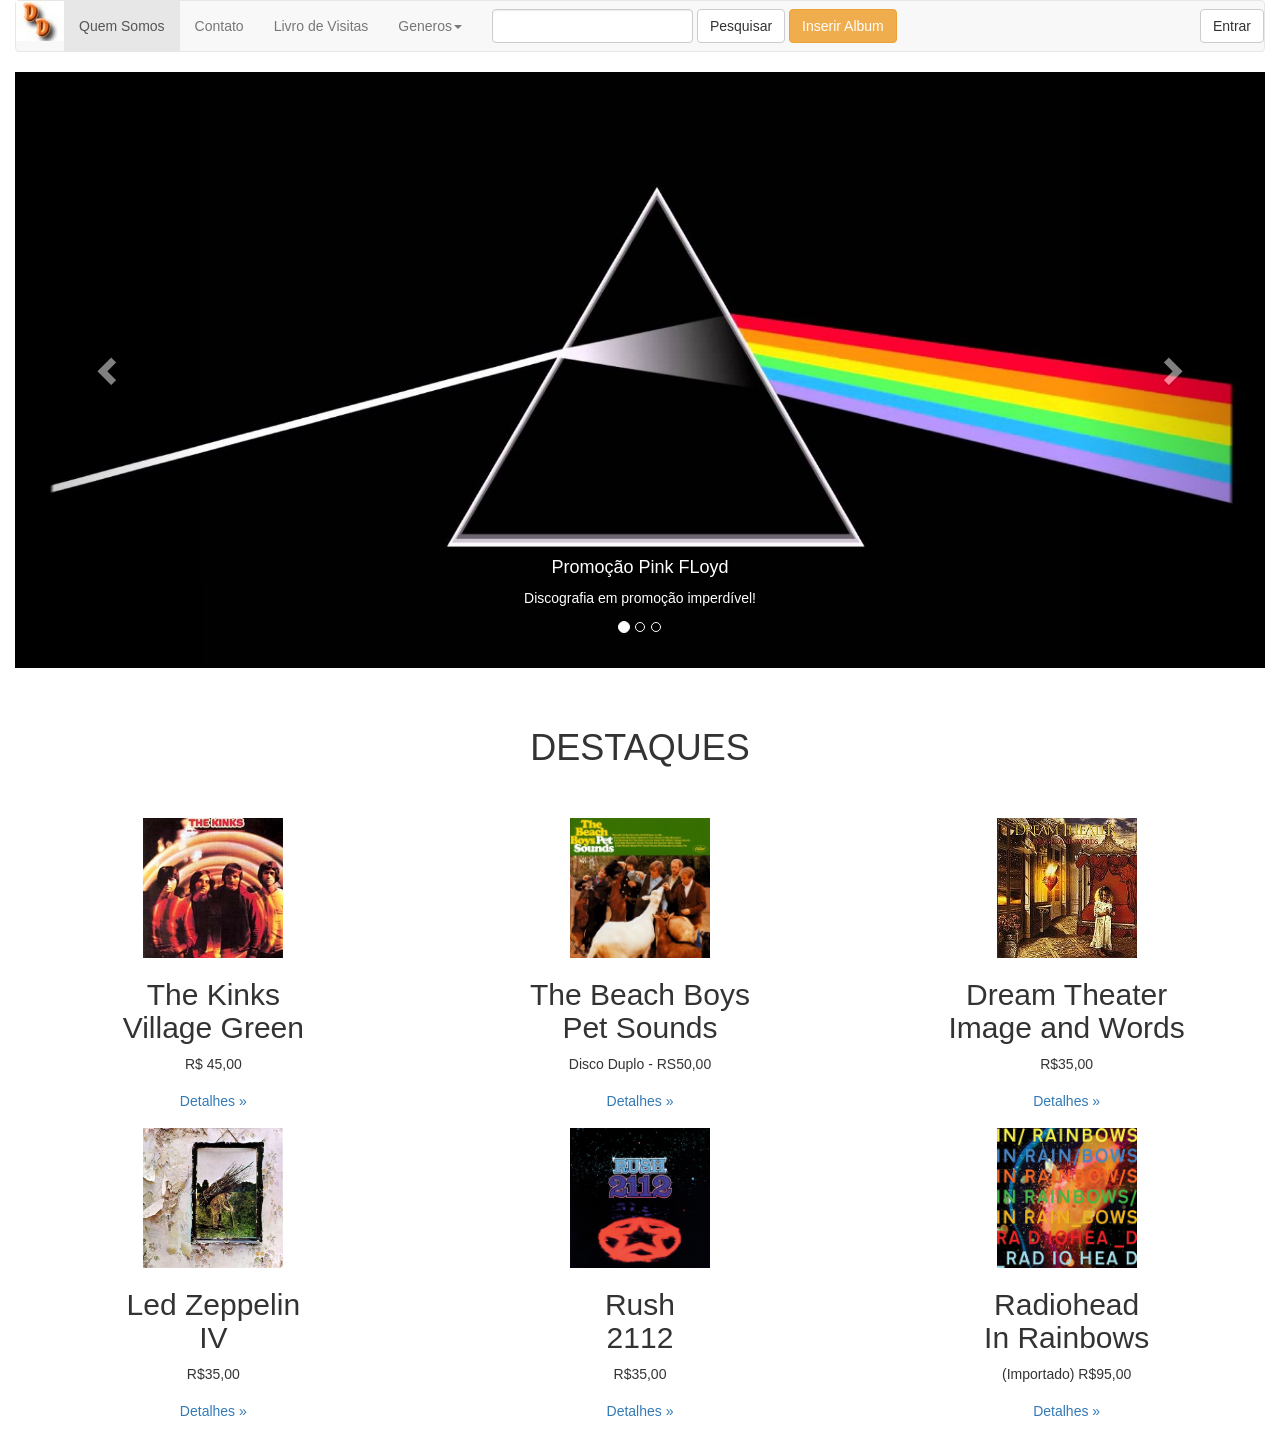
<file: src/index.html>
<!DOCTYPE html>
<html lang="pt-br">
  <head>
    <meta charset="utf-8">
    <meta http-equiv="X-UA-Compatible" content="IE=edge">
    <meta name="viewport" content="width=device-width, initial-scale=1">

    <title>Decibelle Discos</title>

    <meta name="description" content="Source code generated using layoutit.com">
    <meta name="author" content="LayoutIt!">

    <link href="css/bootstrap.min.css" rel="stylesheet">
    <link href="css/style.css" rel="stylesheet">

     </head>
  <body>

    <div class="container-fluid">
	<div class="row">
		<div class="col-md-12">
			<nav class="navbar navbar-default" role="navigation">
				<div class="navbar-header">					 
					<img src="./image/dd.jpg" title="Decibelle Discos">
				</div>
				
				<div class="collapse navbar-collapse" id="bs-example-navbar-collapse-1">
					<ul class="nav navbar-nav">
						<li class="active">
							<a href="#">Quem Somos</a>
						</li>
						<li>
							<a href="#">Contato</a>
						</li>
						<li>
							<a href="#">Livro de Visitas</a>
						</li>
						<li class="dropdown">
							 <a href="#" class="dropdown-toggle" data-toggle="dropdown">Generos<strong class="caret"></strong></a>
							<ul class="dropdown-menu">
								<li>
									<a href="#">Rock Classico</a>
								</li>
								<li>
									<a href="#">Rock Alternativo</a>
								</li>
								<li>
									<a href="#">Pop-Rock</a>
								</li>
								<li>
									<a href="#">Rock Progressivo</a>
								</li>
								<li>
									<a href="#">New Wave</a>
								</li>
								<li>
									<a href="#">Hip-Hop</a>
								</li>
								<li>
									<a href="#">Anos 60</a>
								</li>
								<li>
									<a href="#">Anos 70</a>
								</li>
								<li>
									<a href="#">Anos 80</a>
								</li>
								<li>
									<a href="#">Anos 90</a>
								</li>
								<li class="divider">
								</li>
								<li>
									<a href="#">Lista de Generos</a>
								</li>
								
							</ul>
						</li>
					</ul>
					<form class="navbar-form navbar-left" role="search">
						<div class="form-group">
							<input type="text" class="form-control">
						</div> 
						<button type="submit" class="btn btn-default">
							Pesquisar
						</button>
						<a href="index2.html"button class="btn btn-warning" role="button">Inserir Album</a>
					</form>
					<ul class="nav navbar-nav navbar-right">
						
						<button type="button" class="btn btn-default navbar-btn">Entrar</button>

					</ul>
				</div>
				
			</nav>
			<div class="carousel slide" id="carousel-734630">
				<ol class="carousel-indicators">
					<li class="active" data-slide-to="0" data-target="#carousel-734630">
					</li>
					<li data-slide-to="1" data-target="#carousel-734630">
					</li>
					<li data-slide-to="2" data-target="#carousel-734630">
					</li>
				</ol>
				<div class="carousel-inner">
					<div class="item active">
						<img alt="Carousel Bootstrap First" src="./image/floyd.jpg">
						<div class="carousel-caption">
							<h4>
								Promoção Pink FLoyd
							</h4>
							<p>
								Discografia em promoção imperdível!
							</p>
						</div>
					</div>
					<div class="item">
						<img alt="Carousel Bootstrap Second" src="./image/led.jpg">
						<div class="carousel-caption">
							<h4>
								<b>Anos 70</b>
							</h4>
							<p>
								Confira os Classicos do rock dos anos 70!
							</p>
						</div>
					</div>
					<div class="item">
						<img alt="Carousel Bootstrap Third" src="./image/radiohead.jpg">
						<div class="carousel-caption">
							<h4>
								Rock Alternativo
							</h4>
							<p>
								Radiohead, Blur, Pavement e muito mais!
							</p>
						</div>
					</div>
				</div> <a class="left carousel-control" href="#carousel-734630" data-slide="prev"><span class="glyphicon glyphicon-chevron-left"></span></a> <a class="right carousel-control" href="#carousel-734630" data-slide="next"><span class="glyphicon glyphicon-chevron-right"></span></a>
			</div>
		</div>
	</div><br><br>
		<h1 align="center">DESTAQUES</h1> <br> <br>
	<div class="row">
		<div class="col-md-4">
			<img src="./image/kinks.jpg" height="140" width="140" class="img-responsive center-block">
			<h2 align="center">
				The Kinks<br>
				Village Green
			</h2>
			<p align="center">
				R$ 45,00
			</p>
			<p>
				<a class="btn" href="#">Detalhes »</a>
			</p>
		</div>
		<div class="col-md-4">
			<img src="./image/petsounds.jpg" width="140"; height="140"; class="img-responsive center-block">
			<h2 align="center">
				The Beach Boys<br>
				Pet Sounds
			</h2>
			<p align="center">
				Disco Duplo - RS50,00
			</p>
			<p>
				<a class="btn" href="#">Detalhes »</a>
			</p>
		</div>
		<div class="col-md-4">
			<img src="./image/dt.jpg" width="140" height="140" class="img-responsive center-block">
			<h2 align="center">
				Dream Theater<br>
				Image and Words
			</h2>
			<p align="center">
				R$35,00
			</p>
			<p>
				<a class="btn" href="#">Detalhes »</a>
			</p>
		</div>
	</div>
	<div class="row">
		<div class="col-md-4">
			<img src="./image/led4.jpg" width="140" height="140" class="img-responsive center-block">
			<h2>
				Led Zeppelin<br>
				IV
			</h2>
			<p>
				R$35,00
			</p>
			<p>
				<a class="btn" href="#">Detalhes »</a>
			</p>
		</div>
		<div class="col-md-4">
			<img src="./image/rush.jpg" width="140" height="140" class="img-responsive center-block">
			<h2>
				Rush<br>
				2112
			</h2>
			<p>
				R$35,00
			</p>
			<p>
				<a class="btn" href="#">Detalhes »</a>
			</p>
		</div>
		<div class="col-md-4">
			<img src="./image/inr.jpg" width="140" height="140" class="img-responsive center-block">
			<h2>
				Radiohead<br>
				In Rainbows
			</h2>
			<p>
				(Importado) R$95,00
			</p>
			<p>
				<a class="btn" href="#">Detalhes »</a>
			</p>
		</div>
	</div>
</div>

    <script src="js/jquery.min.js"></script>
    <script src="js/bootstrap.min.js"></script>
    <script src="js/scripts.js"></script>
  </body>
</html>
</file>
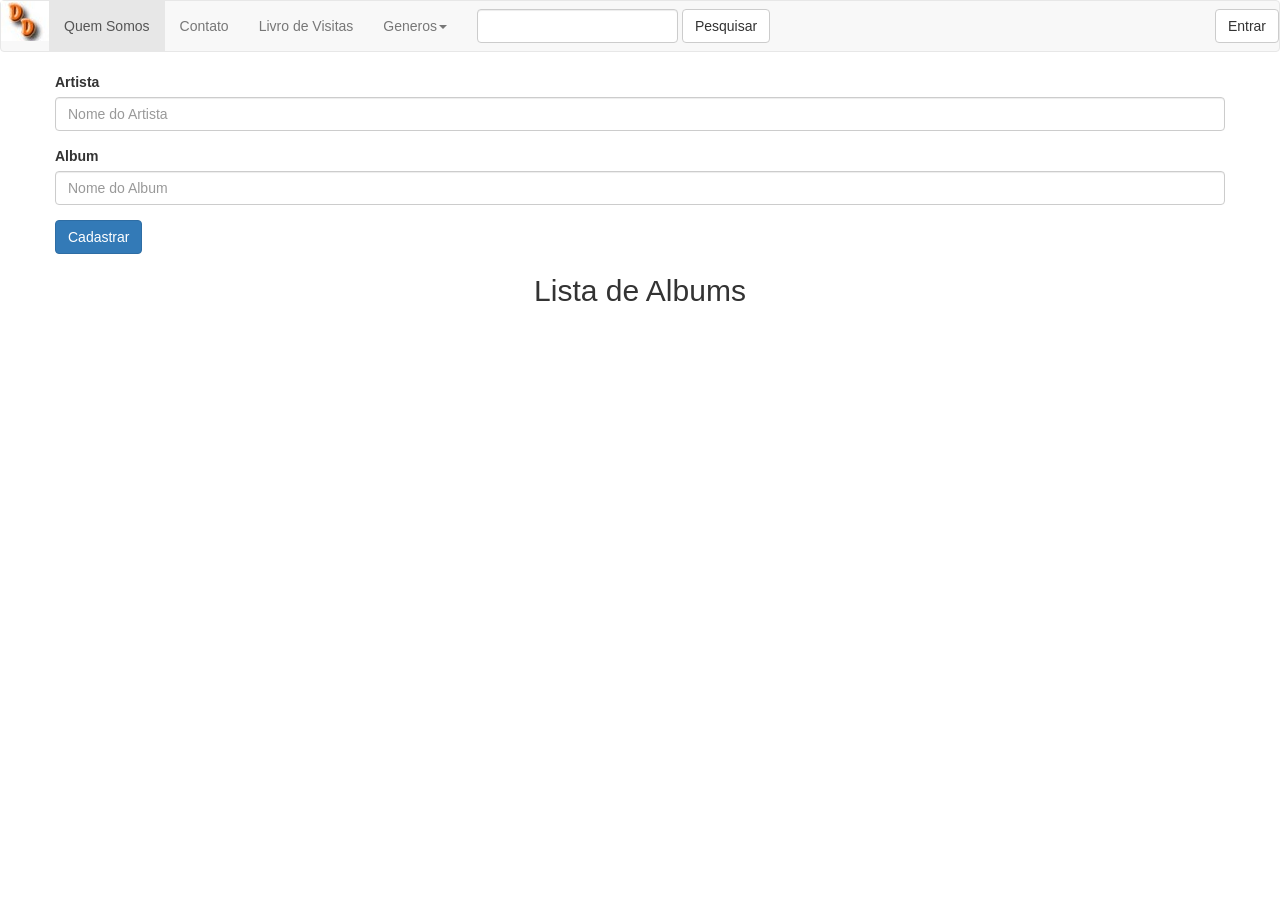
<file: src/index2.html>
<!DOCTYPE html>
<html lang="en">
<head>
	<title>Cadastrar Titulo</title>
	<meta charset="utf-8">
	 <link href="css/bootstrap.min.css" rel="stylesheet">
    <link href="css/style.css" rel="stylesheet">
	<script src="js/jquery.min.js"></script>
	<script type="text/javascript" src="js/scripts.js"></script>

</head>
<body>
<nav class="navbar navbar-default" role="navigation">
				<div class="navbar-header">					 
					<img src="./image/dd.jpg" title="Decibelle Discos">
				</div>
				
				<div class="collapse navbar-collapse" id="bs-example-navbar-collapse-1">
					<ul class="nav navbar-nav">
						<li class="active">
							<a href="#">Quem Somos</a>
						</li>
						<li>
							<a href="#">Contato</a>
						</li>
						<li>
							<a href="#">Livro de Visitas</a>
						</li>
						<li class="dropdown">
							 <a href="#" class="dropdown-toggle" data-toggle="dropdown">Generos<strong class="caret"></strong></a>
							<ul class="dropdown-menu">
								<li>
									<a href="#">Rock Classico</a>
								</li>
								<li>
									<a href="#">Rock Alternativo</a>
								</li>
								<li>
									<a href="#">Pop-Rock</a>
								</li>
								<li>
									<a href="#">Rock Progressivo</a>
								</li>
								<li>
									<a href="#">New Wave</a>
								</li>
								<li>
									<a href="#">Hip-Hop</a>
								</li>
								<li>
									<a href="#">Anos 60</a>
								</li>
								<li>
									<a href="#">Anos 70</a>
								</li>
								<li>
									<a href="#">Anos 80</a>
								</li>
								<li>
									<a href="#">Anos 90</a>
								</li>
								<li class="divider">
								</li>
								<li>
									<a href="#">Lista de Generos</a>
								</li>
								
							</ul>
						</li>
					</ul>
					<form class="navbar-form navbar-left" role="search">
						<div class="form-group">
							<input type="text" class="form-control">
						</div> 
						<button type="submit" class="btn btn-default">
							Pesquisar
						</button>
					</form>
					<ul class="nav navbar-nav navbar-right">
						
						<button type="button" class="btn btn-default navbar-btn">Entrar</button>

					</ul>
				</div>
				
			</nav>

<div class="container">
	<div class="row">
		<form id="form-categoria" action="#" role="form">
			<div id="artista-group"class="form-group">
				<label for ="inputArtista">Artista </label>
				<input name="artista" class="form-control" id="inputArtista" type="text" placeholder="Nome do Artista">
				<span id="artista-help" class="help-block"></span>
			</div>

			<div id="album-group" class="form-group">
			<label for="inputAlbum">Album</label>
			<input name="album" class="form-control" id="inputAlbum" type="text" placeholder="Nome do Album">
				<span id="album-help" class="help-block"></span>
			</div>

			<button type="submit" class="btn btn-primary" id="enviar">Cadastrar</button>

		</form>
		<h2>Lista de Albums</h2>
			<ol id="lista-categorias">

			</ol>
	</div>
</div>

</body>
</html>
</file>
<file: src/css/style.css>
h2 {
	text-align: center;
}
p {
	text-align: center;
}
</file>
